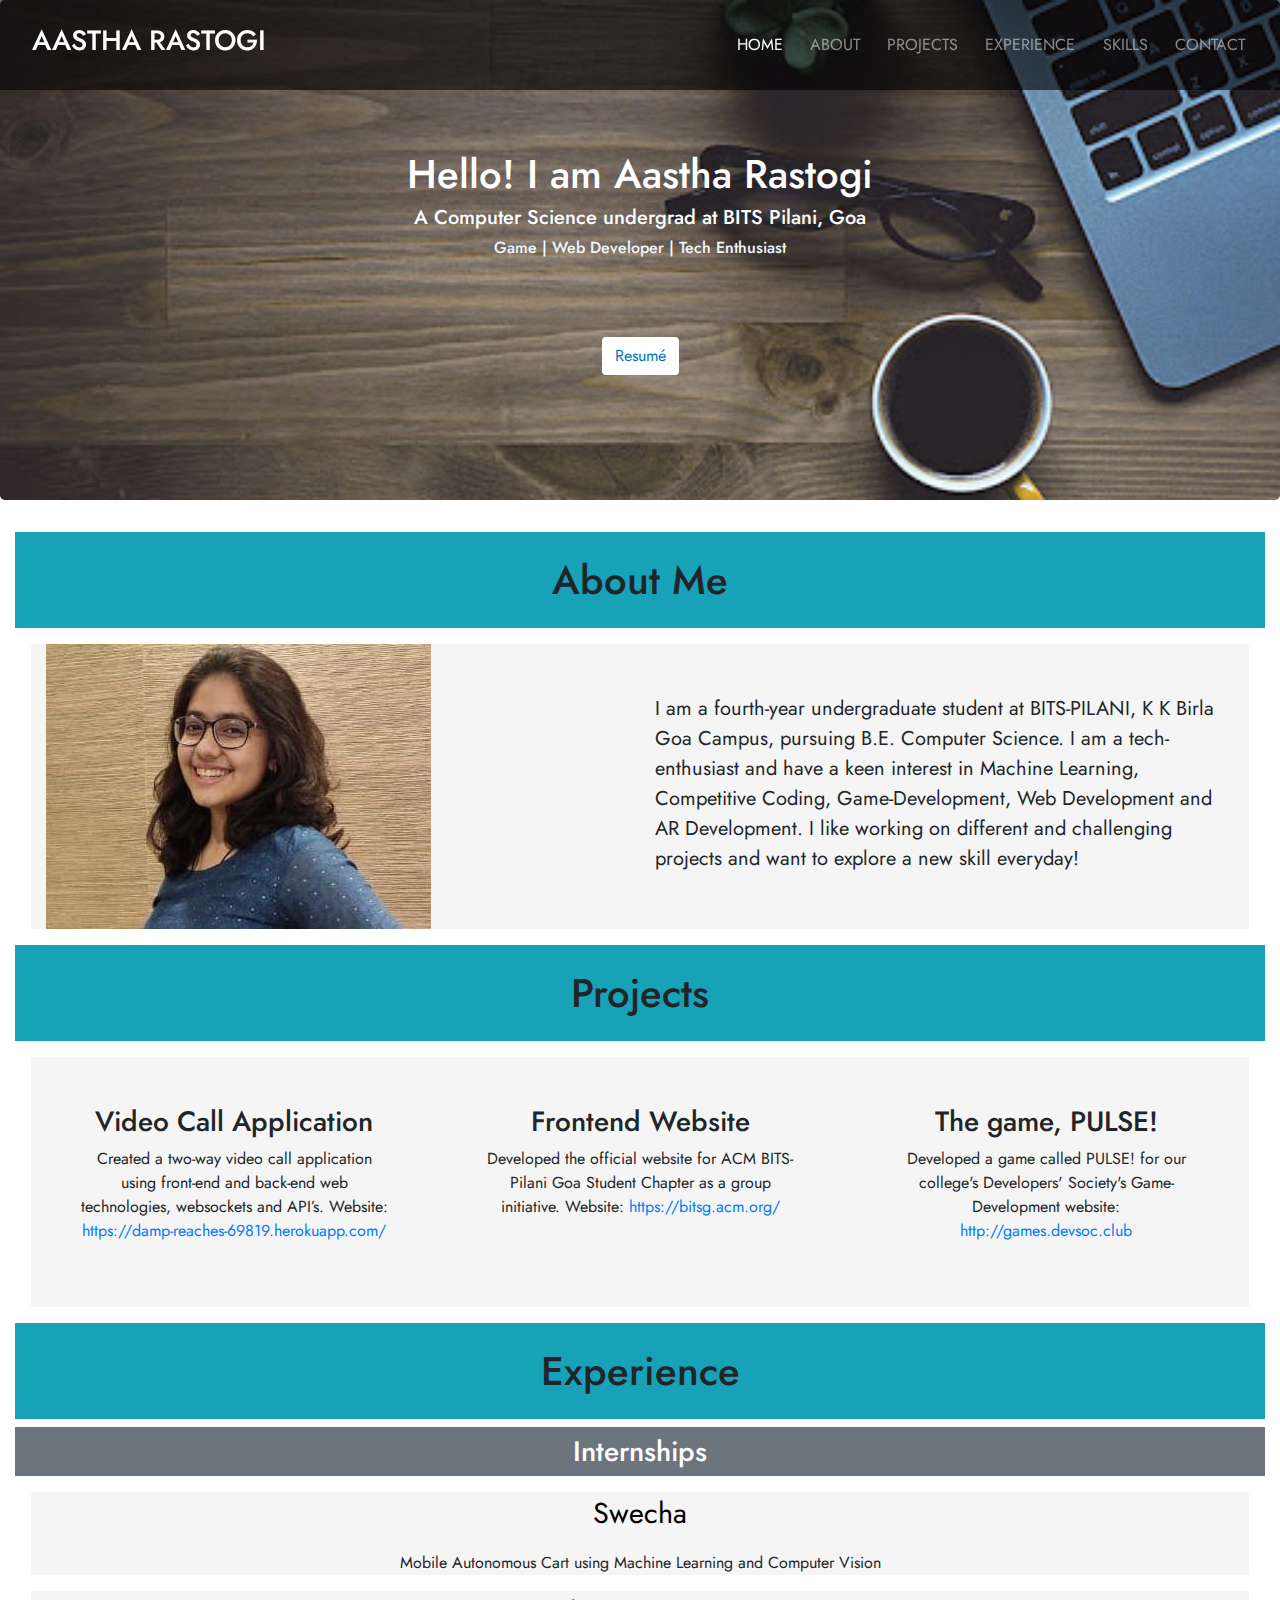
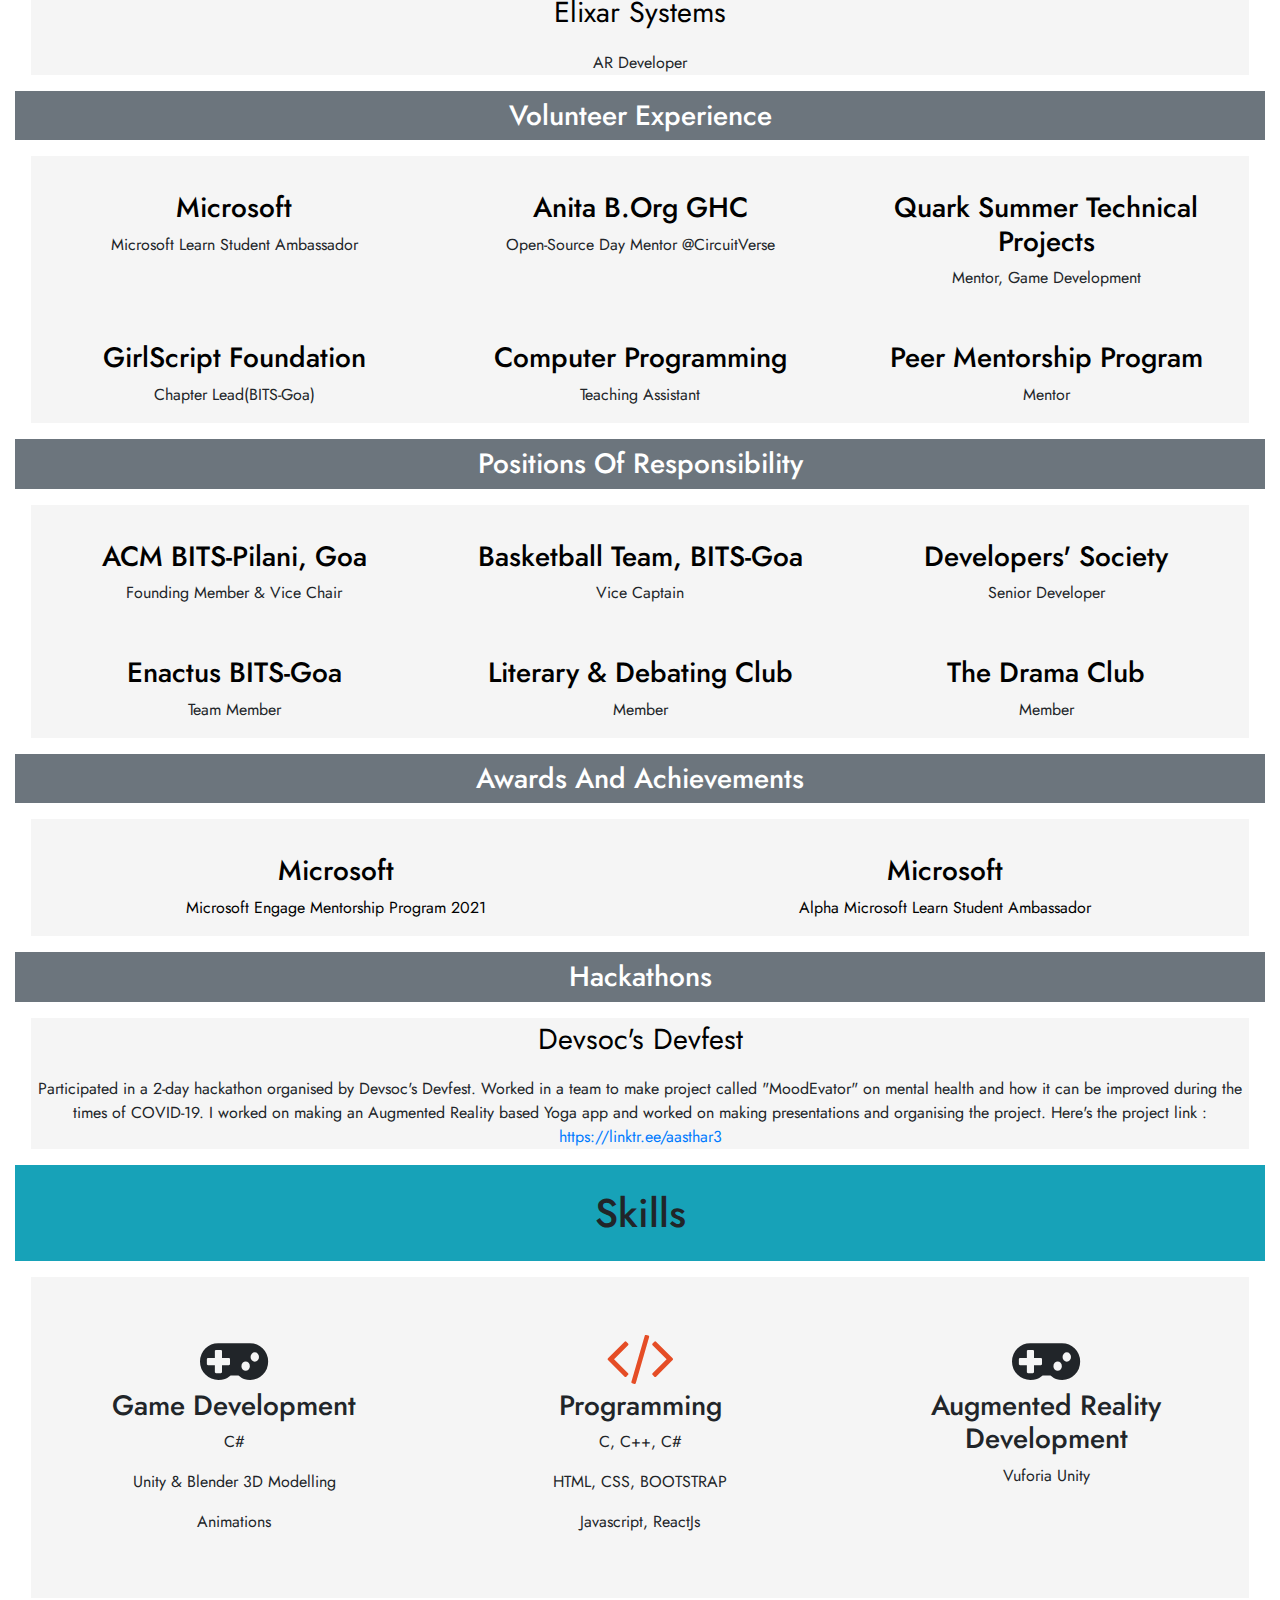
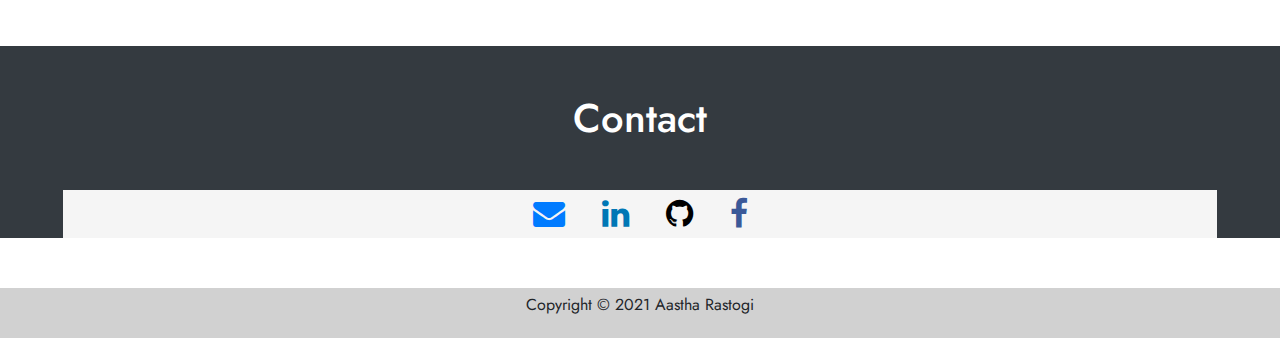
<file: index.html>
<!DOCTYPE html>
<html lang="en">
<head>
    
    <meta charset="UTF-8">
    <meta name="viewport" content="width=device-width, initial-scale=1.0">
    <link rel="stylesheet" href="https://stackpath.bootstrapcdn.com/font-awesome/4.7.0/css/font-awesome.min.css">
    <title>Aastha Rastogi</title>
    <link rel="stylesheet" href="https://maxcdn.bootstrapcdn.com/bootstrap/4.4.1/css/bootstrap.min.css">
    <link href="https://fonts.googleapis.com/css2?family=Jost&display=swap" rel="stylesheet">
    <link rel="stylesheet" href="style.css">
    <link rel="shortcut icon" type="image/png" href="./img/newlogo.png" />
</head>
<body>

    <header>
        <div>
            <nav class="navbar navbar-expand-lg  navbar-dark bg-dark  fixed-top">
            
                <h3 class="p-3 text-white">AASTHA RASTOGI</h3>
                <button class="navbar-toggler" type="button" data-toggle="collapse" data-target="#navbarSupportedContent" aria-controls="navbarSupportedContent" aria-expanded="false" aria-label="Toggle navigation">
                  <span class="navbar-toggler-icon"></span>
                </button>
              
                <div class="collapse navbar-collapse" id="navbarSupportedContent">
                  <ul class="navbar-nav ml-auto">
                    <li class="nav-item active">
                      <a class="nav-link " href="#home">HOME <span class="sr-only">(current)</span></a>
                    </li>
                    <li class="nav-item">
                      <a class="nav-link " href="#about">ABOUT</a>
                    </li>
                    <li class="nav-item">
                        <a class="nav-link " href="#projects">PROJECTS</a>
                      </li>
                    
                    <li class="nav-item">
                        <a class="nav-link " href="#experience">EXPERIENCE</a>
                    </li>
                    <li class="nav-item">
                        <a class="nav-link " href="#skills">SKILLS</a>
                    </li>
                    <li class="nav-item">
                        <a class="nav-link" href="#contact">CONTACT</a>
                    </li> 
                </ul>
                </div>
            </nav>
        </div>

        <div id="home">
            <div class="jumbotron mt-6 mainbg" style="height: 500px;padding-top: 150px;">
                <h1 style="font-family: inherit; color: white;">Hello! I am Aastha Rastogi</h1>
                <h5 id="typeText2" style="color: white;">A Computer Science undergrad at BITS Pilani, Goa</h6>
                <h6 id="typeText3" style="color:aliceblue;"> Game | Web Developer | Tech Enthusiast</h6>
                <br><br><br>
                <!-- <p class="mt-5 text-white">CSE undergraduate at BITS-Pilani, Goa 
                    Microsoft Engage' 21 | Alpha Microsoft Learn Student Ambassador</p>  -->
                <button class="btn " style=" background-color: white"> <a href="./resume/Aastha_Rastogi_CV.pdf" target="_blank" style="color: #0077b5 ">Resumé</a></button>
            </div>
            
        </div>
        
       
    </header>
    
    

    <!-- about me -->
    <section>
        <div id="about" class="offset">
            <div class="container-fluid">
                <h1 class="bg-info text-center text-capitalize p-4">About Me</h1>
                <div class="row m-3">
                    <div class="col-lg-6 col-md-6 col-12">
                        <img src="/img/me.jpg" alt="" class="img-fluid">
                    </div>
                    <div class="col-lg-6 col-md-6 col-12">
                        
                        <p style="font-size: 20px;margin-top: 50px;">I am a fourth-year undergraduate student at BITS-PILANI, K K Birla Goa Campus, pursuing B.E. Computer Science. I am a tech-enthusiast and have a keen interest in Machine Learning, Competitive Coding, Game-Development, Web Development and AR Development. I like working on different and challenging projects and want to explore a new skill everyday!</p>
        
                    </div>
                    
                </div>
                
            </div>
        </div>
        
    </section>
    <!-- about me end -->

    <!-- projects start -->
    <section>
        <div id="projects" class="offset">
            <div class="container-fluid">
                <h1 class="bg-info text-center text-capitalize p-4">Projects</h1>
                <div class="row m-3 text-center">
                    <div class="col-lg-4 col-md-4 col-12 p-5">
                        <h3 m-3>Video Call Application</h3>
                        <p>Created a two-way video call application using front-end and back-end web technologies, websockets and API’s.
                            Website: <a href="https://damp-reaches-69819.herokuapp.com/" target="_blank">https://damp-reaches-69819.herokuapp.com/</a></p>
                    </div>
                    
                    <div class="col-lg-4 col-md-4 col-12 p-5">
                        <h3 m-3>Frontend Website</h3>
                        <p>Developed the official website for ACM BITS-Pilani Goa Student Chapter as a group initiative. Website: 
                            <a href="https://bitsg.acm.org/" target="_blank">https://bitsg.acm.org/</a></p>
                    </div>
                    <div class="col-lg-4 col-md-4 col-12 p-5">
                        <h3 m-3>The game, PULSE!</h3>
                        <p>Developed a game called PULSE! for our college's Developers' Society's Game-Development website: <a href="http://games.devsoc.club" target="_blank">http://games.devsoc.club</a></p>
                    </div>
                    <!-- <div class="col-lg-4 col-md-4 col-12 p-5">
                        <h3 m-3>Rocket launcher app</h3>
                        <p>Built a rocket launcher application based on Augmented Reality. In this application a 3D rocket appears where we want to place it using a 2D image of the rocket. The user can interact with the rocket and make it launch in 3D space</p>
                    </div> -->
                </div>
                
            </div>
        </div>
    </section>

    <!-- projects end -->
    <!-- experience start -->
    <section>
        <div id="experience"  class="offset">
            <div class="container-fluid">
                <h1 class="bg-info text-center text-capitalize p-4">Experience</h1>
                
                
                <!-- Internships -->
                <h3 style="color:white;" class="bg-secondary text-center text-capitalize p-2">Internships</h1>
                    <div class="text-center m-3">
                        <p class="text-center m-3"  style="font-size: 1.8em;"> <a style="color: black;" href="https://swecha.org/" target="_blank" > Swecha</a></p>
                    <p class="text-center">Mobile Autonomous Cart using Machine Learning and Computer Vision</p>
                    </div>
                    <div class="text-center m-3">
                        <p class="text-center m-3"  style="font-size: 1.8em;"> <a style="color: black;" href="http://elixarsystems.com/" target="_blank"> Elixar Systems</a></p>
                    <p class="text-center">AR Developer</p>
                    </div>
                <!-- Internships end -->
                <!-- Volunteer Experience -->
                <h3 style="color:white;" class="bg-secondary text-center text-capitalize p-2 ">Volunteer Experience</h1>
                    <div class="row m-3 text-center">
                        <div class="col col-lg-4">
                            <h3 style="margin-top: 35px;  "><a class="nounderline" style="color: black;"  href="https://studentambassadors.microsoft.com/" target="_blank">Microsoft</a></h3>  
                            <p>Microsoft Learn Student Ambassador</p>
                        </div>
                        <div class="col col-lg-4">
                            <h3 style="margin-top: 35px;  "><a class="nounderline" style="color: black;"  href="https://anitab-org.github.io/open-source-day/upcoming/" target="_blank">Anita B.Org GHC</a></h3>  
                            <p>Open-Source Day Mentor
                                @CircuitVerse</p>
                        </div>  
                        <div class="col col-lg-4">
                            <h3 style="margin-top: 35px;  "><a class="nounderline" style="color: black;"  href="https://qstp.bitsquark.org/" target="_blank">Quark Summer Technical Projects</a></h3>  
                            <p>Mentor, Game Development</p>
                        </div>  
                        <div class="col col-lg-4">
                            <h3 style="margin-top: 35px;  "><a class="nounderline" style="color: black;"  href="https://www.girlscript.tech/home" target="_blank">GirlScript Foundation</a></h3>  
                            <p>Chapter Lead(BITS-Goa)</p>
                        </div>
                        <div class="col col-lg-4">
                            <h3 style="margin-top: 35px;  "><a class="nounderline" style="color: black;"  href="https://www.bits-pilani.ac.in/goa/" target="_blank">Computer Programming</a></h3>  
                            <p>Teaching Assistant</p>
                        </div> 
                        <div class="col col-lg-4">
                            <h3 style="margin-top: 35px;  "><a class="nounderline" style="color: black;"  href="https://www.bits-pilani.ac.in/Goa/AUGSD/PMP" target="_blank">Peer Mentorship Program</a></h3>  
                            <p>Mentor</p>
                        </div>
                    </div>
                <!-- Volunteer Experience end -->
                <!-- Positions Of Responsibility -->
                <h3 style="color:white;" class="bg-secondary text-center text-capitalize p-2 ">Positions Of Responsibility</h1>
                    <div class="row m-3 text-center">
                        
                        <div class="col col-lg-4">
                            <h3 style="margin-top: 35px;  "><a class="nounderline" style="color: black;"  href="https://bitsg.acm.org/" target="_blank">ACM BITS-Pilani, Goa</a></h3>  
                            <p>Founding Member & Vice Chair</p>
                        </div>    
                        <div class="col col-lg-4">
                            
                            <h3 style="margin-top: 35px;  "><a class="nounderline" style="color: black;"  href="#" target="_blank">Basketball Team, BITS-Goa</a></h3>  
                            <p>Vice Captain</p>
                        </div>
                                       
                        <div class="col col-lg-4">
                            <!-- col-md-3  -->
                            <!-- <img src="devsoc.png" class="img-circle img-fluid img-responsive" alt="Cinque Terre"> -->
                            <h3 style="margin-top: 35px; "><a class="nounderline" style="color: black;"  href="https://devsoc.club/" target="_blank">Developers' Society</a></h3>  
                            <p>Senior Developer</p>
                        </div>
                        
                        
                        
                        <!-- <div class="col col-lg-2">
                            
                        </div> -->
                        <div class="col col-lg-4">
                            <h3 style="margin-top: 35px; "><a class="nounderline" style="color: black;"  href="https://plus.enactus.org/s/account/0017000001J3jeQAAR/bits-pilani-goa" target="_blank">Enactus BITS-Goa</a></h3>  
                            <p>Team Member</p>
                        </div>
                        <div class="col col-lg-4">
                            
                            <h3 style="margin-top: 35px "><a class="nounderline" style="color: black;"  href="https://www.facebook.com/ldcbitsg/" target="_blank">Literary & Debating Club</a></h3>  
                            <p>Member</p>
                            
                        </div>
                        <div class="col col-lg-4">
                            
                            <h3 style="margin-top: 35px; "><a class="nounderline" style="color: black;"  href="https://www.facebook.com/bpgcdramaclub/" target="_blank">The Drama Club</a></h3>  
                            <p>Member</p>
                            
                        </div>
                       
                    </div>
                <!-- End of Positions Of Responsibility -->

                <!-- Awards and Achievements -->
                <h3 style="color:white;" class="bg-secondary text-center text-capitalize p-2 ">Awards and Achievements</h1>
                    
                    <div class="row m-3 text-center">
                      <div class="col">
                        <h3 style="margin-top: 35px;  "><a class="nounderline" style="color: black;"  href="https://microsoft.acehacker.com/engage2021" target="_blank">Microsoft</a></h3>  
                        <p> <a class="nounderline" style="color: black;"  href="https://drive.google.com/file/d/1XZwc8YkQY0bQ4_vN1Iy8Lm5P91vXnEnA/view?usp=sharing" target="_blank">Microsoft Engage Mentorship Program 2021</a></p> 
                      </div>
                      <div class="col">
                        <h3 style="margin-top: 35px;  "><a class="nounderline" style="color: black;"  href="https://studentambassadors.microsoft.com/" target="_blank">Microsoft</a></h3>  
                        <p> <a class="nounderline" style="color: black;"  href="https://drive.google.com/file/d/1ZhXa-jci1K-axGBLq14okh6jwX_xzOzJ/view?usp=sharing" target="_blank">Alpha Microsoft Learn Student Ambassador</a></p>
                      </div>
                    </div>
            <!-- Awards and Achievements end -->
                <!-- Hackathons -->
                    <h3 style="color:white;" class="bg-secondary text-center text-capitalize p-2 ">Hackathons</h1>
                        <div class="text-center m-3">
                            <p class="text-center m-3"  style="font-size: 1.8em;"> <a style="color: black;" href="https://devfolio.co/hackathons" > Devsoc's Devfest</a></p>
                            <p class="text-center">Participated in a 2-day hackathon organised by Devsoc's Devfest. Worked in a team to make project called "MoodEvator" on mental health and how it can be improved during the times of COVID-19. I worked on making an Augmented Reality based Yoga app and worked on making presentations and organising the project. Here's the project link : <a href="https://linktr.ee/aasthar3" target="_blank">https://linktr.ee/aasthar3</a></p>
                        </div>
                <!-- Hackathons end -->
                        
            </div>
        </div>
    </section>
    <!-- experience end -->
    <!-- skills -->
    <section>
        <div id="skills" class="offset">
            <div class="container-fluid">
                <h1 class="bg-info text-center text-capitalize p-4">Skills</h1>
                <div class="row m-3 text-center">
                    <div class="col-lg-4 col-md-4 col-12 p-5">
                        <i class="fa fa-gamepad fa-2x"></i>
                        <h3 m-3>Game Development</h3>
                        <p>C#</p>
                        <p>Unity & Blender 3D Modelling</p>
                        <p>Animations</p>
                    </div>
                    <div class="col-lg-4 col-md-4 col-12 p-5">
                        <i class="fa fa-code fa-2x"></i>
                        <h3 >Programming</h3>
                        <p>C, C++, C#</p>
                    
                        <p>HTML, CSS, BOOTSTRAP</p>
                        <p>Javascript, ReactJs</p>
                    </div>
                    <div class="col-lg-4 col-md-4 col-12 p-5">
                        <i class="fa fa-gamepad fa-2x"></i>
                        <h3 m-3>Augmented Reality Development</h3>
                        <p>Vuforia Unity</p>
                        
                    </div>
                    
                </div>
            </div>
        </div>
    </section>

    <!-- skills end -->

    <!-- contact -->
    <footer>
        <div id="contact">
            <div class="container-fluid bg-dark text-white">
                <h1 class="text-center text-capitalize mt-5 pt-5">Contact</h1>
                <!-- <p class="text-center">Email: <a href="mailto:aasthar3@gmail.com" style="color: white;">aasthar3@gmail.com</a></p> -->
    
                <div class="row text-center bg-dark social padding m-5 mb-5">
                    <div class="col-12 ">
                        <a href="mailto:aasthar3@gmail.com"><i class="fa fa-envelope"></i></a>
                        <a href="https://www.linkedin.com/in/aastha-rastogi/" target="_blank"><i class="fa fa-linkedin"></i></a>
    
                        <a href="https://github.com/astelrastogi" target="_blank"><i class="fa fa-github"></i></a>
                        <a href="https://www.facebook.com/aastha.r.1460" target="_blank"><i class="fa fa-facebook"></i></a>
                        <!-- <a href="" target="_blank"><i class="fa fa-instagram"></i></a> -->
                        <!-- <a href="" target="_blank"><i class="fa fa-whatsapp"></i></a> -->
                    </div>
                </div>
    
            </div>
        </div>
        
        
    </footer>
    <footer id="mainfooter">
        <p>Copyright &copy; 2021 Aastha Rastogi</p>

    </footer>
    <!-- contact end -->
    <script src="https://ajax.googleapis.com/ajax/libs/jquery/3.5.1/jquery.min.js"></script>
    <script src="https://cdnjs.cloudflare.com/ajax/libs/popper.js/1.16.0/umd/popper.min.js"></script>
    <script src="https://maxcdn.bootstrapcdn.com/bootstrap/4.4.1/js/bootstrap.min.js"></script> 
    
    
</body>
</html>
</file>
<file: style.css>
@media (max-width: 992px) {

}
@media (max-width: 768px) {

}
@media (max-width: 576px) {

}
html {
  scroll-behavior: smooth;
}
*{
    margin:0; padding: 0;
    font-family: 'Jost', sans-serif;
}
#aboutme{
    margin-top:30px ;
}
figure{
    position: relative;
    width: 100%;
    height: 60%;
    margin: 0!important;
}
.fixed-wrap {
  clip: rect(0, auto, auto, 0);
  position: absolute;
  top: 0;
  left: 0;
  width: 100%;
  height: 100%;
}
#fixed {
  background-image: url('bg5.jpg');
  position: fixed;
  display: block;
  top: 0;
  left: 0;
  width: 100%;
  height: 100%;
  background-size: cover;
  background-position: center center;
  -webkit-transform: translateZ(0);
          transform: translateZ(0);
  will-change: transform;
}
.nounderline{
    text-decoration: none;
}
.container-fluid div{
    background-color:whitesmoke!important;
}
.navbar{
    background-color: rgba(0, 0, 0,0.6)!important;
}
.navbar-nav li{
    padding-right: 0.7rem;
}
.jumbotron {
  text-align: center;
  padding-top: 10rem;
  padding-bottom: 10rem;
 
  background-image: url('img/bgg.jpg');
  background-size: cover;
 
}
.fa-gamepad{
  size: 20px;
  font-size: 4em;
}
.fa-laptop-code{
  size: 20px;
  font-size: 4em;
}
.fa-code{
    color: #e54d26;
    size: 20px;
}
.fa-bold{
    color: #563d7c;
}
.fa-css3{
    color: #2163af;
}
.fa-code,.fa-bold,.fa-css3{
    font-size: 4em;
}
.social a{
    font-size: 2em;
    padding: 1rem;
}
.fa-facebook{
  color: #3b5998;
}
.fa-linkedin{
  color:  #0077b5;   
}
.fa-github{
    color: black;
}
.fa-instagram{
    color: #da2d8c;
}
.fa-whatsapp{
    color: #2cdb52;
}
.fa-whatsapp:hover,.fa-facebook:hover,.fa-linkedin:hover,.fa-github:hover,.fa-instagram:hover{
    color: grey;
}
#mainfooter{
  background-color: rgb(209, 209, 209);
  text-align: center;
  padding: 5px;
  margin-top: 50px;
}
</file>
